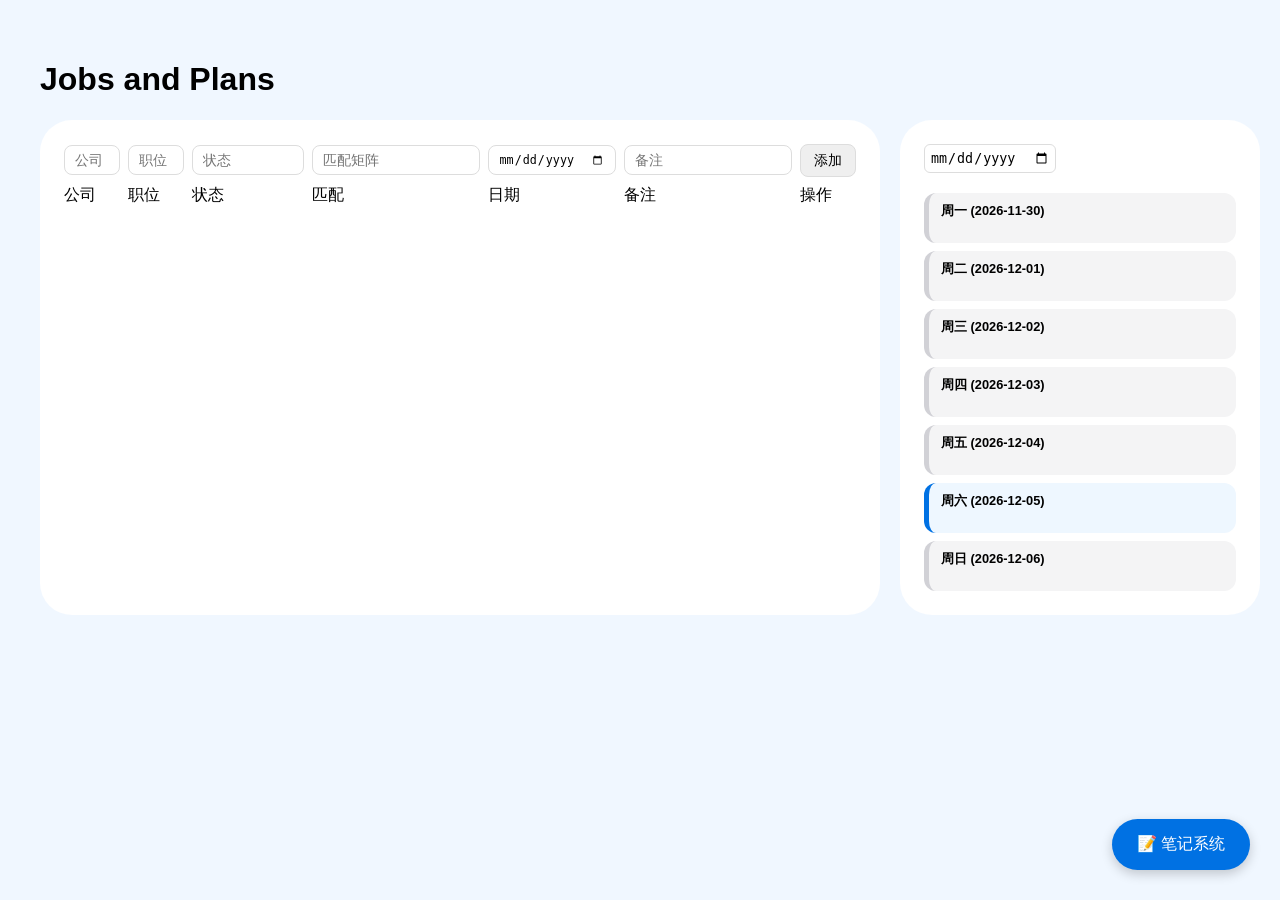
<file: index.html>
<!DOCTYPE html>
<html lang="zh">
<head>
    <meta charset="UTF-8">
    <link rel="stylesheet" href="style.css">
    <title>Huizi Career Platform</title>
</head>
<body>
    <header>
        <h1>Jobs and Plans</h1>
    </header>

    <main>
        <!-- 左侧区域：包含输入框和表格 -->
<section id="left-panel">
<div class="input-panel">
    <input type="text" id="in-company" placeholder="公司">
    <input type="text" id="in-role" placeholder="职位">
    <input type="text" id="in-status" placeholder="状态">
    <input type="text" id="in-match" placeholder="匹配矩阵">
    <input type="date" id="in-date"> <input type="text" id="in-note" placeholder="备注"> <button onclick="addNewJob()">添加</button>
</div>

<div class="table-header">
    <div>公司</div><div>职位</div><div>状态</div><div>匹配</div><div>日期</div><div>备注</div><div>操作</div>
</div>


    
    <div id="job-table-body"></div>
</section>

        <!-- 右侧区域：计划表 -->
<aside id="right-panel">
    <div class="calendar-header">
        <input type="date" id="week-selector" onchange="changeWeek(this.value)">
    </div>
    <div id="days-container"></div>
</aside>
    </main>

    <script src="script.js"></script>
</body>
</html>
<a href="notes.html" id="notes-shortcut">
    📝 笔记系统
</a>

<style>
    #notes-shortcut {
        position: fixed; bottom: 30px; right: 30px;
        background: #0071e3; color: white; padding: 15px 25px;
        border-radius: 50px; text-decoration: none; box-shadow: 0 4px 12px rgba(0,0,0,0.2);
    }
</style>
</file>
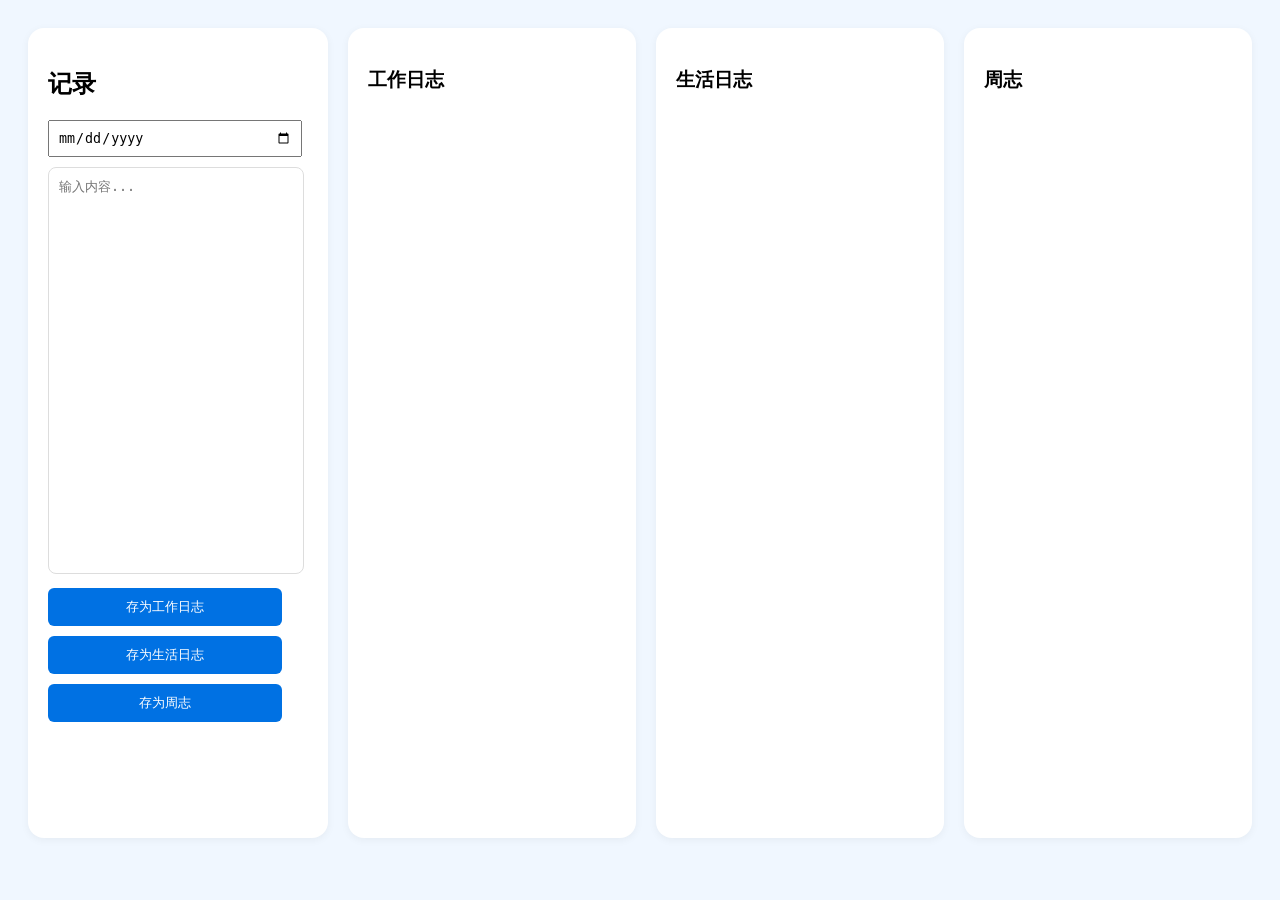
<file: notes.html>
<!DOCTYPE html>
<html lang="zh-CN">
<head>
    <meta charset="UTF-8">
    <meta name="viewport" content="width=device-width, initial-scale=1.0">
    <title>工作笔记管理</title>
    <style>
        body { font-family: sans-serif; background-color: #f0f7ff; padding: 20px; }
        /* 使用 grid 布局，第一列为固定宽度，后三列平分剩余空间 */
        main { display: grid; grid-template-columns: 300px 1fr 1fr 1fr; gap: 20px; height: 90vh; }
        section { background: white; padding: 20px; border-radius: 16px; box-shadow: 0 2px 8px rgba(0,0,0,0.05); overflow-y: auto; }
        textarea { border: 1px solid #ddd; border-radius: 8px; padding: 10px; resize: none; width: 90%; height: 50%; }
        button { padding: 10px; border: none; border-radius: 6px; cursor: pointer; background: #0071e3; color: white; width: 90%; }
        .list-item { padding: 12px; border-bottom: 1px solid #eee; margin-bottom: 8px; }
        .list-item strong { color: #0071e3; display: block; margin-bottom: 5px; }
    </style>
</head>
<body>

<main>
    <section>
        <h2>记录</h2>
        <input type="date" id="note-date" style="width: 90%; padding: 8px; margin-bottom: 10px;">
        <textarea id="note-content" placeholder="输入内容..."></textarea>
        <div style="display: flex; flex-direction: column; gap: 10px; margin-top: 10px;">
            <button onclick="saveNote('work')">存为工作日志</button>
            <button onclick="saveNote('life')">存为生活日志</button>
            <button onclick="saveNote('weekly')">存为周志</button>
        </div>
    </section>
    
    <section><h3>工作日志</h3><div id="work-list"></div></section>
    
    <section><h3>生活日志</h3><div id="life-list"></div></section>
    
    <section><h3>周志</h3><div id="weekly-list"></div></section>
</main>

<script src="notes.js"></script>
</body>
</html>
</file>
<file: style.css>
/* --- 1. 基础布局 --- */
body { margin: 0; padding: 40px; background-color: #f0f7ff; font-family: sans-serif; }
main { display: grid; grid-template-columns: 70% 30%; gap: 20px; }

/* --- 2. 左侧面板 (修复了语法错误) --- */
#left-panel {
    background: white;
    border-radius: 32px;
    padding: 24px;
    display: grid;
    /* 7 列布局 */
    grid-template-columns: 0.5fr 0.5fr 1fr 1.5fr 1fr 1.5fr 0.5fr; 
    /* 锁死高度 */
    grid-template-rows: min-content min-content auto; 
    gap: 8px; /* 减小间距，让行更紧凑 */
    align-content: start;
    align-items: center;
}

/* 强制所有行跨越 7 列 (修复之前 span 5 的错误) */
.input-panel, .table-header, #job-table-body, .job-row { 
    grid-column: span 7; 
    display: contents; 
}

/* 3. 压缩输入框行高：减少 padding */
.input-panel input, .input-panel button {
    padding: 6px 10px; /* 减小垂直 padding 使其变矮 */
    border: 1px solid #ddd;
    border-radius: 8px;
    width: 100%;
    box-sizing: border-box;
    font-size: 0.9em;
}

/* 4. 表格行样式 */
.job-row div { padding: 6px 10px; border-bottom: 1px solid #eee; }
/* 让操作列的按钮并排 */
.action-btns {
    display: flex;
    gap: 5px;
    justify-content: center;
}

.action-btns button {
    padding: 4px 8px !important;
    font-size: 0.8em;
    cursor: pointer;
    border: none;
    border-radius: 4px;
}

.btn-edit { background-color: #eef7ff; color: #0071e3; }
.btn-delete { background-color: #ffeef0; color: #e30000; }

/* --- 5. 右侧计划表 (确保能显示) --- */
#right-panel {
    background: white;
    border-radius: 32px;
    padding: 24px;
    display: flex;
    flex-direction: column;
    gap: 10px;
}

#days-container { display: flex; flex-direction: column; gap: 8px; flex-grow: 1; }

.day-card {
    padding: 8px 12px;
    border-radius: 12px;
    background: #f4f4f5;
    border-left: 5px solid #d1d1d6;
    flex: 1; /* 自动填充高度 */
}

.day-card.today { background: #eef7ff; border-left-color: #0071e3; }
.day-card strong { font-size: 0.8em; }
.task-list { font-size: 0.85em; min-height: 15px; color: #333; outline: none; }
.calendar-header {
    display: flex;
    justify-content: space-between; /* 标题靠左，日期选择器靠右 */
    align-items: center;
    margin-bottom: 10px;
}

#week-selector {
    padding: 5px;
    border-radius: 6px;
    border: 1px solid #ddd;
    cursor: pointer;
}
</file>
